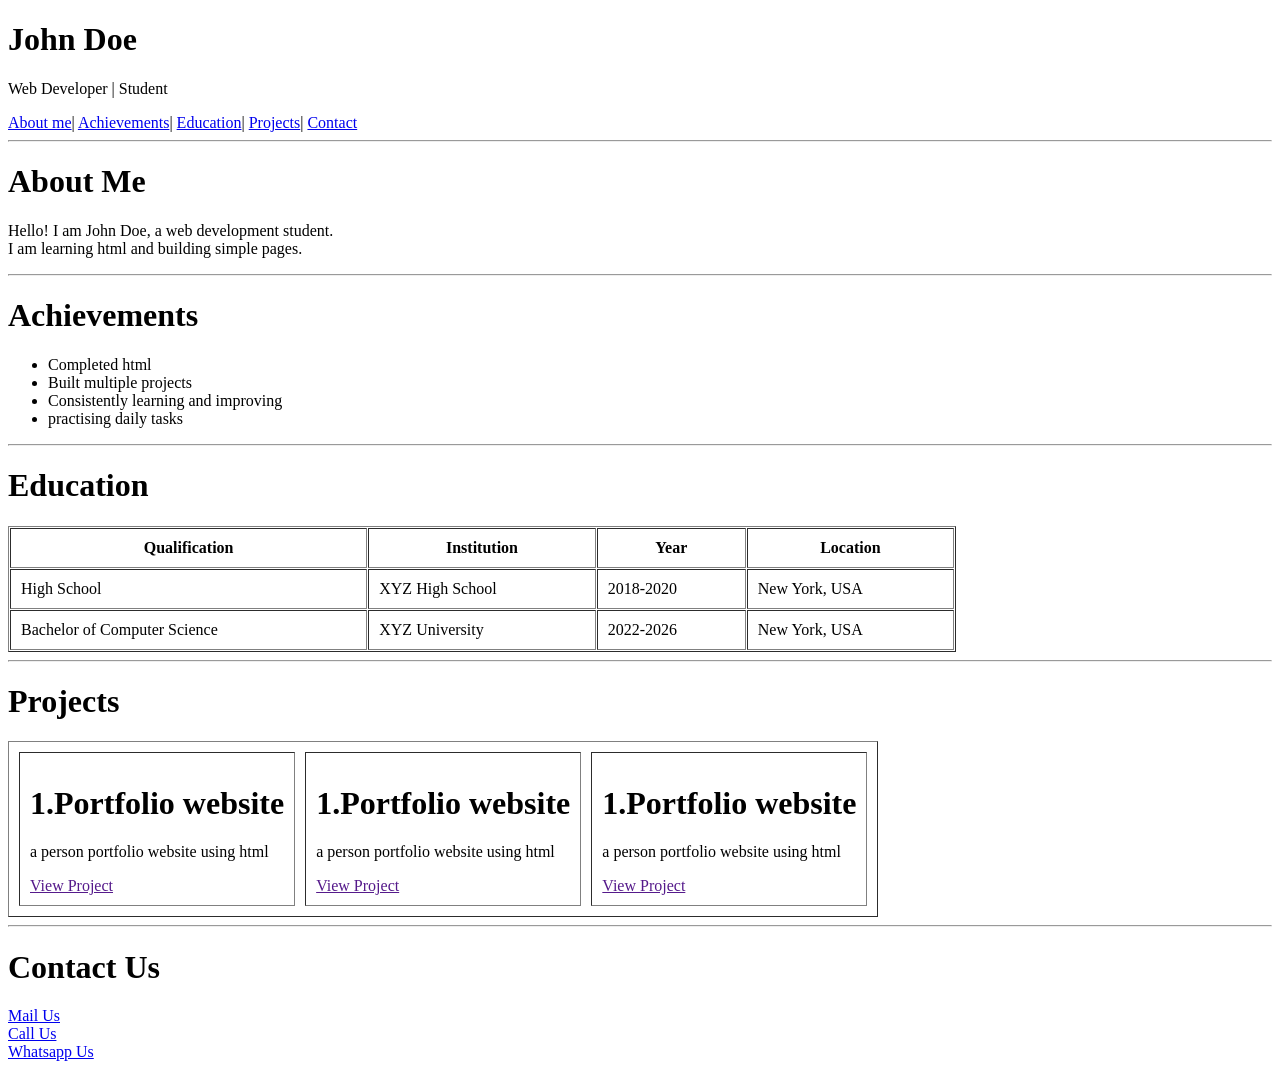
<file: Day2/index.html>
<!DOCTYPE html> 
<html>
    <head> 
        <title>Jon Doe Resume</title>
    </head>
    </html>
    <body>
        <h1>John Doe</h1>
        <p>Web Developer | Student</p>
        <a href="#about ">About me</a>|
        <a href="#achievements ">Achievements</a>|
        <a href="#education ">Education</a>|
        <a href="#projects">Projects</a>|
        <a href="#contact">Contact</a>

        <hr>
        <h1 id="about">About Me</h1>
        <p>Hello! I am John Doe, a web development student.<br>
          I am learning html and building simple pages.
        </p>
        <hr>
        <h1 id="achievements">Achievements</h1>

        <ul>
          <li>Completed html</li>
          <li>Built multiple projects</li>
          <li>Consistently learning and improving</li>
          <li>practising daily tasks</li>
        </ul>
        <hr>
        <h1 id="education">Education</h1>
        <table border =1 cellspacing="1" cellpadding="10" width="75%" height="10px">
          <tr>
            <th>Qualification</th>
            <th>Institution</th>
            <th>Year</th>
            <th>Location</th>
          </tr>
          <tr>
            <td>High School</td>
            <td>XYZ High School</td>
            <td>2018-2020</td>
            <td>New York, USA</td>
          </tr>
          <tr>
            <td>Bachelor of Computer Science</td>
            <td>XYZ University</td>
            <td>2022-2026</td>
            <td>New York, USA</td>
          </tr>
          
        </table>
        <hr>
        <h1 id="projects">Projects</h1>
        <table border="1" cellspacing="10" cellpadding="10">
          <tr>
            <td>
              <h1>1.Portfolio website</h1>
              <p>a person portfolio website using html</p>
              <a href="">View Project</a>
            </td>

            <td>
              <h1>1.Portfolio website</h1>
              <p>a person portfolio website using html</p>
              <a href="">View Project</a>
            </td>

            <td>
              <h1>1.Portfolio website</h1>
              <p>a person portfolio website using html</p>
              <a href="">View Project</a>
            </td>
          </tr>

        </table>
        <hr>
        <h1 id="contact">Contact Us</h1>
        <a href="deepikabarnikala@gmail.com">Mail Us</a> <br>
        <a href="tel:7989846567">Call Us</a><br>
        <a href="https://wa.me/9346317497">Whatsapp Us</a>

    </body>
</html>
</file>
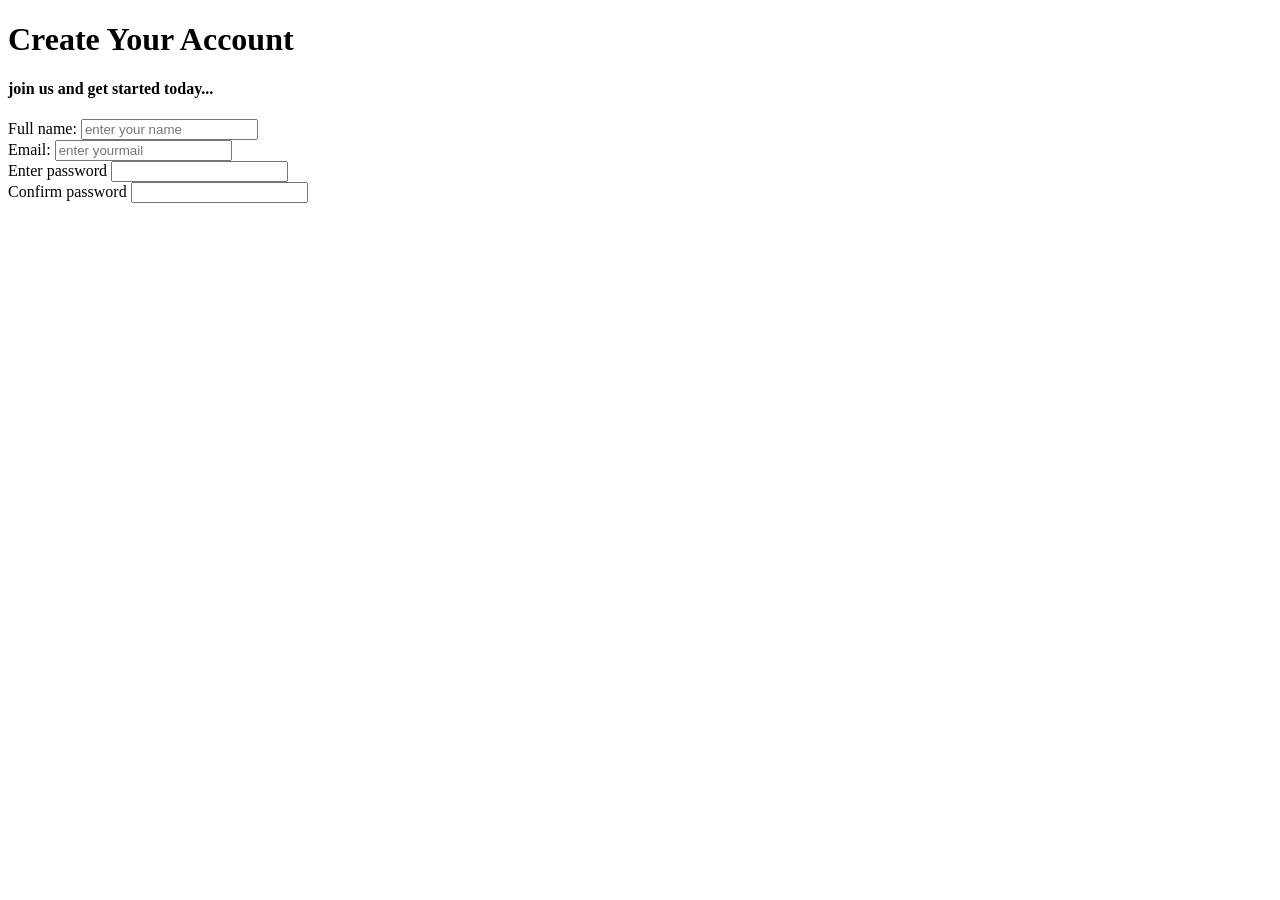
<file: Day3/index.html>
<!DOCTYPE html>
<html lang="en">
<head>
  <meta charset="UTF-8">
  <meta name="viewport" content="width=device-width, initial-scale=1.0">
  <title>login file</title>
</head>
<body>
  <h1>Create Your Account</h1>
  <h4>join us and get started today...</h4>
    <form action="">
    <label for="nm" >Full name:</label>
    <input type="text" name="uname" id="nm" placeholder="enter your name"> <br>
    <label for="a" >Email:</label>
    <input type="email" name=" uemail"  id="a" placeholder="enter yourmail"> <br>
    <label for="">Enter password</label>
    <input type="password"><br>
    <label for="">Confirm password</label>
    <input type="password"><br>
    </form>
</body>
</html>
</file>
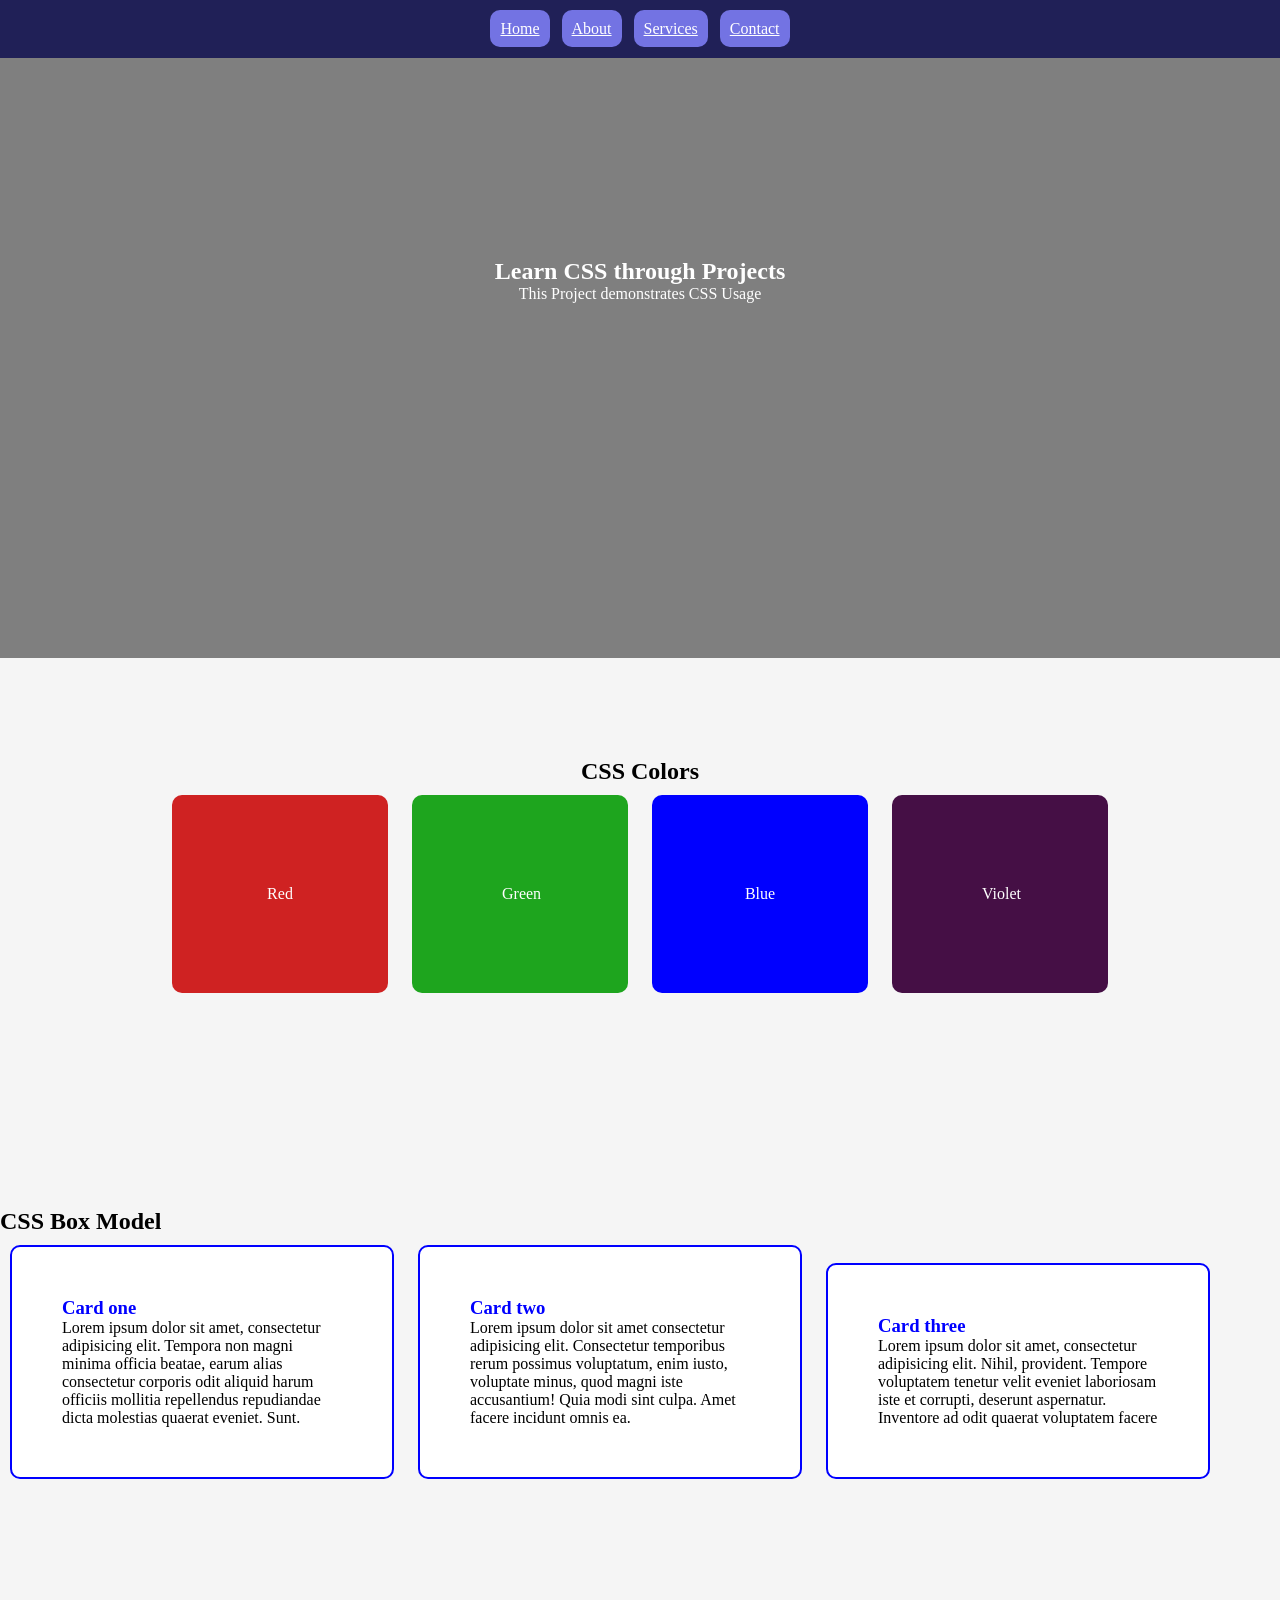
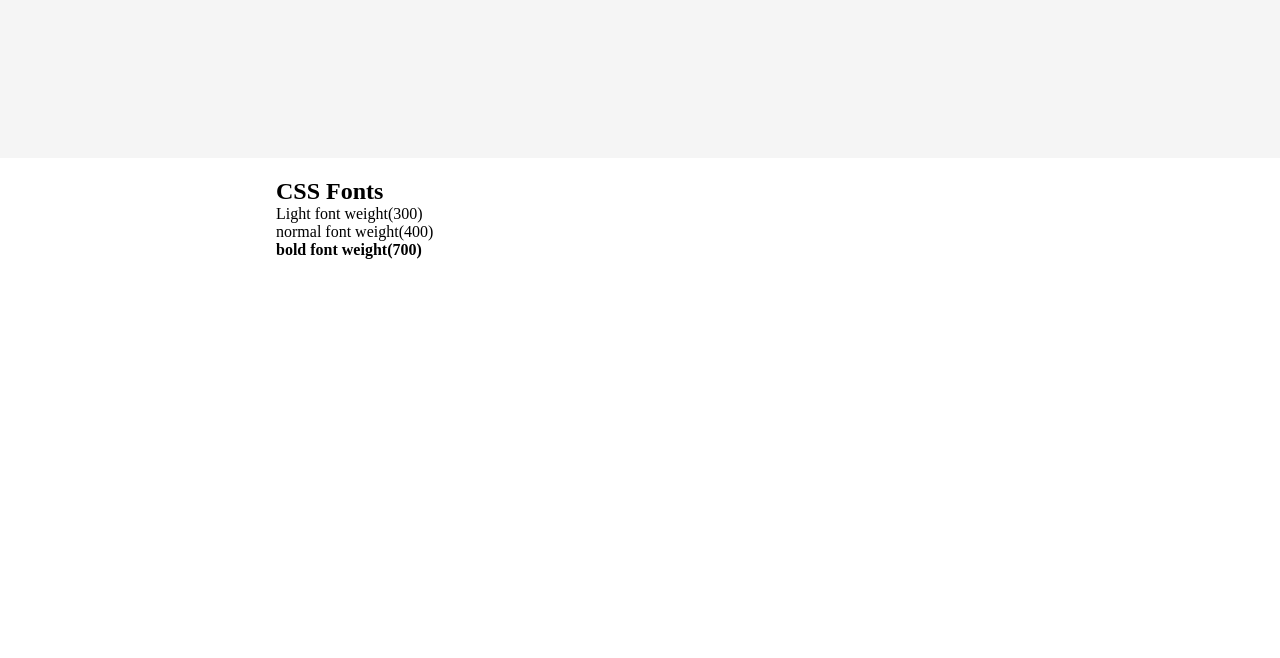
<file: Day5/index.html>
<!DOCTYPE html>
<html lang="en">
<head>
  <meta charset="UTF-8">
  <meta name="viewport" content="width=device-width, initial-scale=1.0">
  <title>Document</title>
  
<style>

  *{
    margin: 0;
    padding: 0;
    box-sizing: border-box;
  }
  header {
    background: rgb(32, 32, 87);
    padding: 20px;
    text-align: center;
  }
  header a{
    color: white;
    background: rgb(115, 115, 227);
    padding: 10px;
    margin:4px;
    border-radius: 10px;
  }

  .s1{
    height:600px;
    background-image: linear-gradient(rgb(0, 0, 0,0.5), rgb(0,0,0,0.5)),
    url("https://plus.unsplash.com/premium_photo-1661877737564-3dfd7282efcb?fm=jpg&q=60&w=3000&auto=format&fit=crop&ixlib=rb-4.1.0&ixid=M3wxMjA3fDB8MHxzZWFyY2h8MXx8Y3NzfGVufDB8fDB8fHww");
    background-size: 100% 100%;
    color: white;
    text-align: center;
    padding-top: 200px;
  }
  .s2{
    height: 550px;
    padding:100px;
    background: whitesmoke;
    text-align: center;
  }
  .s2>div>div{
    display: inline-block;
    padding: 90px;
    margin: 10px;
    width:20%;
    color:white;
    border-radius: 10px;
  }

  .s3{
    height: 550px;
    background: whitesmoke;
  }
  .s3>div>div{
    display: inline-block;
    padding: 50px;
    margin: 10px;
    width:30%;
        color:black;
        border-radius: 10px;
        background:white;
        border: 2px solid blue;
  }
  .s3 h3{
    color: blue;
  }

  h3.hover{
    color: red;
    border: 2px dotted blue;
    transition: all 1s;
  }

  .card:hover{
    transition: all 1s;
    transform: rotate(-20deg);
    transform: scale(1.5);
    transform: scale(0.5);
    transform: scale(0.5);
    transform:translate(0px,-10px) ;

  }
  .s4{
   width: 60%;
   margin: auto;
   padding: 20px;
   height: 500px;
  }
  .s4 p{
    
  }
</style>
</head>
<body>
  <header>
    <a href="">Home</a>
    <a href="">About</a>
    <a href="">Services</a>
    <a href="">Contact</a>
  </header>
  <section class="s1">
    <h1>Learn CSS through Projects</h1>
    <p>This Project demonstrates CSS Usage </p>
  </section>

  <section class="s2">
    <h1>CSS Colors</h1>
    <div>
      <div style="background:rgb(207, 34, 34);">Red</div>
      <div style="background:rgb(30, 165, 30)">Green</div>
      <div style="background:blue">Blue</div>
      <div style="background:rgb(69, 15, 69)">Violet</div>
    </div>

  </section>

  <section class ="s3">
    <h1>CSS Box Model</h1>
    <div>
      <div class="card">
        <h3>Card one</h3>
        <p>Lorem ipsum dolor sit amet, consectetur adipisicing elit. Tempora non magni minima officia beatae, earum alias consectetur corporis odit aliquid harum officiis mollitia repellendus repudiandae dicta molestias quaerat eveniet. Sunt.</p>
      </div>
      
      <div class="card">
        <h3>Card two</h3>
        <p>Lorem ipsum dolor sit amet consectetur adipisicing elit. Consectetur temporibus rerum possimus voluptatum, enim iusto, voluptate minus, quod magni iste accusantium! Quia modi sint culpa. Amet facere incidunt omnis ea.</p>
      </div>

       <div class="card">
        <h3>Card three</h3>
        <p>Lorem ipsum dolor sit amet, consectetur adipisicing elit. Nihil, provident. Tempore voluptatem tenetur velit eveniet laboriosam iste et corrupti, deserunt aspernatur. Inventore ad odit quaerat voluptatem facere </p>
      </div>

    </div>
  </section>

  <section class="s4">
    <h1>CSS Fonts</h1>
    <p style="font-weight: 300;">Light font weight(300)</p>
    <p style="font-weight: 400;">normal font weight(400)</p>
    <p style="font-weight: 700;">bold font weight(700)</p>
  </section>

</body>
</html>
</file>
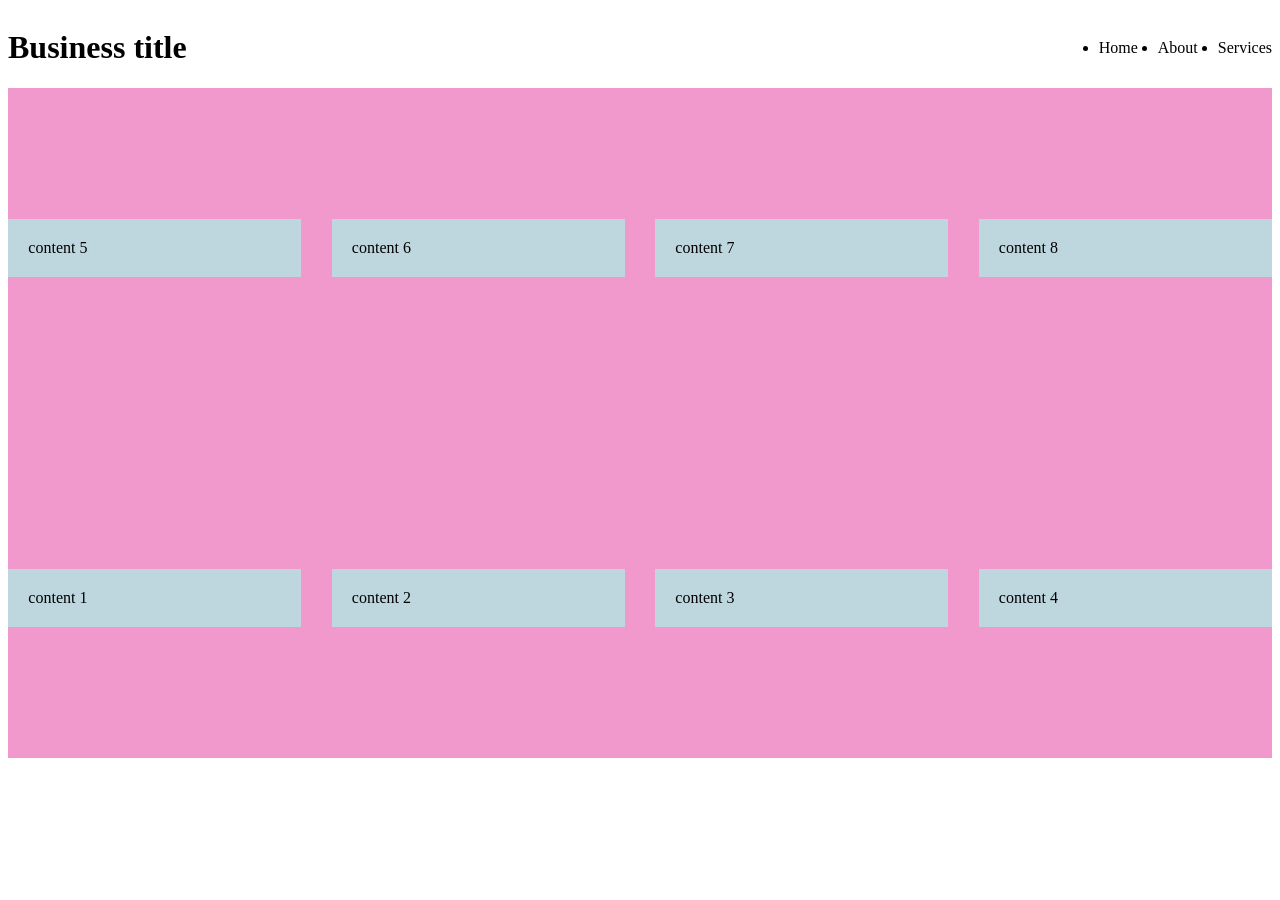
<file: Day6/index.html>
<!DOCTYPE html>
<html lang="en">
<head>
  <meta charset="UTF-8">
  <meta name="viewport" content="width=device-width, initial-scale=1.0">
  <title>Document</title>
  <style>
    /* css flexbox: It is used to create 1-d layout model web pages, 
    it contains parent properties(flex-container) and child properties(flex items)

    1) display: flex;-- it will create container and change the direction into row

    2) flex- direction; -- it will control direction of the flex items
    flex-direction:row;
    flex-direction:column;
    flex-direction:column-reverse;
    flex-direction:row-reverse;

    3) justify-content: ;
    it will control the item on main axis
    justify-content: center;
    justify-content: end;
    justify-content: start;
    justify-content: space-between;
    justify-content: space-evenly;
    justify-content: space-around;

    4) align-items - 
        align-items: center;
        align-items: stretch;
        align-items: end;
        align-items: start;

    5)flex-wrap - it will wrap the items to the next row
        flex-wrap : wrap
        flex-wrap : wrap-reverse

    */
  .parent{
    display:flex;
    flex-direction:column;
    flex-direction:row-reverse;
    flex-direction:column-reverse;
    flex-direction:row;
    justify-content: center;
    justify-content: end;
    justify-content: start;
    justify-content: space-between;
    justify-content: space-evenly;
    justify-content: space-around;

    background: rgb(241, 152, 204);
    height: 670px;
    align-items: center;
    align-items: stretch;
    align-items: end;
    align-items: start;

    flex-wrap: wrap;
    flex-wrap: wrap-reverse;

    align-content: center;
    align-content: start;
    align-content: end;
    align-content:space-between ;
    align-content:space-evenly ;
    align-content:space-around ;
    gap: 30px;

    
  }

  .child{
    background: rgb(190, 215, 223);
    padding: 20px;
    flex-basis: 20%;
    width:20%;
  }

  header{
    display: flex;
    justify-content: space-between;
    align-items: center;
  }

  ul{
    display: flex;
    gap:20px;
  }
  </style>
</head>
<body>

  <header>
    <h1>Business title</h1>
    <ul>
      <li>Home</li>
      <li>About</li>
      <li>Services</li>
    </ul>
  </header>

  <div class = "parent">
    <div class="child">content 1</div>
    <div class="child">content 2</div>
    <div class="child">content 3</div>
    <div class="child">content 4</div>
    <div class="child">content 5</div>
    <div class="child">content 6</div>
    <div class="child">content 7</div>
    <div class="child">content 8</div>
  </div>
</body>
</html>
</file>
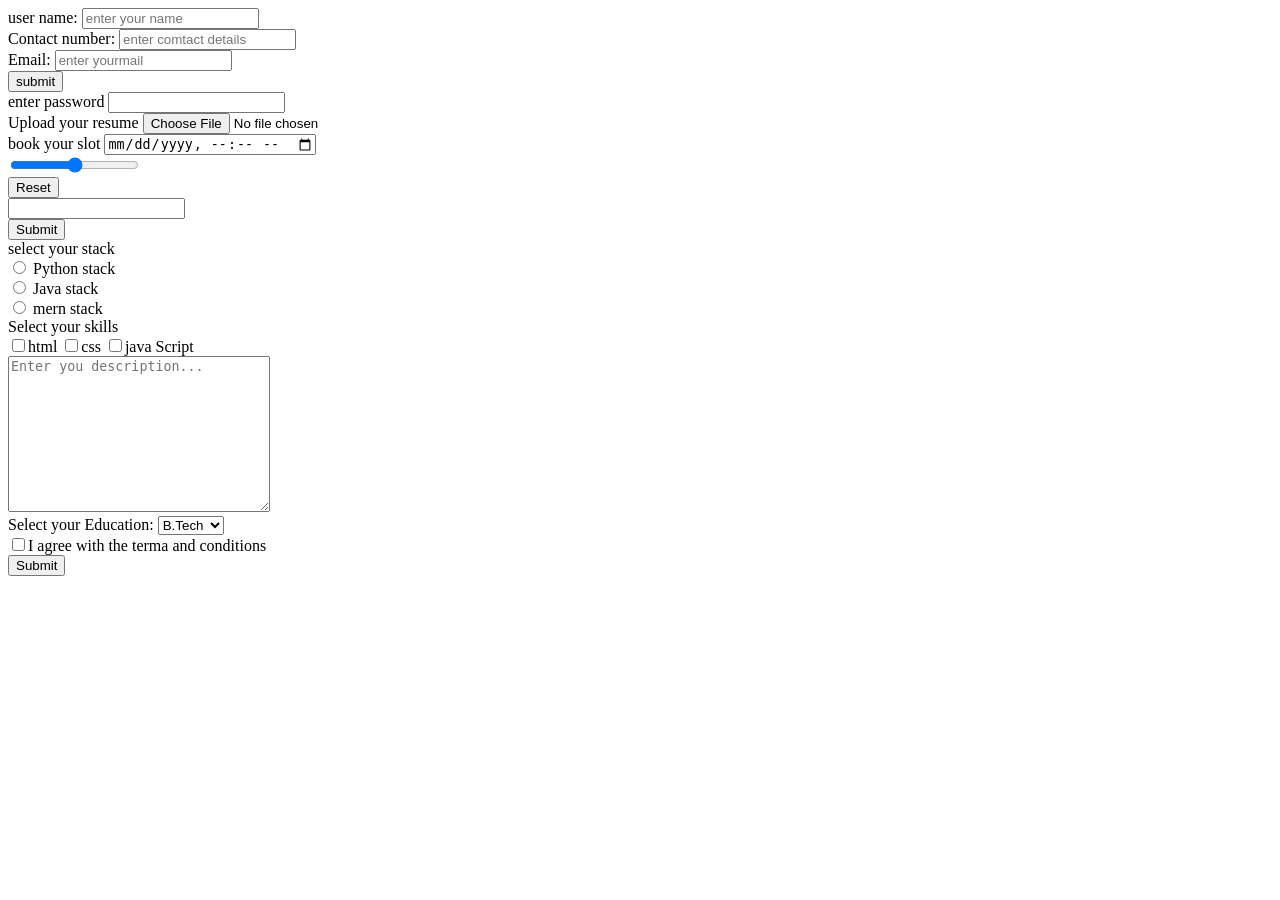
<file: Day3/day3.html>
<!DOCTYPE html>
<html lang="en">
<head>
  <meta charset="UTF-8">
  <meta name="viewport" content="width=device-width, initial-scale=1.0">
  <title>Document</title>
</head>
<body>
  <form action="">
    <label for="nm" >user name:</label>
    <input type="text" name="uname" id="nm" placeholder="enter your name"> <br>
    <label for="nn" >Contact number:</label>
    <input type="number" name="mnumber" id="nn" placeholder="enter comtact details"><br>
    <label for="a" >Email:</label>
    <input type="email" name=" uemail"  id="a" placeholder="enter yourmail"> <br>
    <button>submit</button><br>
    <label for="">enter password</label>
    <input type="password"><br>
    <label for="">Upload your resume</label>
    <input type="file"><br>
    <label for="">book your slot</label>
    <input type="datetime-local"><br>
    <input type="range"><br>
    <input type="reset"><br>
    <input type="search"><br>
    <input type="Submit"><br>
  </form>

  <form action="">
    <div>select your stack</div>
    <input type="radio" name="skillset" id="py" value="python">
    <label for="py">Python stack</label><br>

    <input type="radio" name="skillset" id="jv" value="java">
    <label for="jv">Java stack</label><br>

    <input type="radio" name="skillset" id="mern" value="mern">
    <label for="mern">mern stack</label><br>

    <div>Select your skills</div>
    <input type="checkbox" name="skills" value="html"><label for="">html</label>
    <input type="checkbox" name="skills" value="css"><label for="">css</label>
    <input type="checkbox" name="skills" value="js"><label for="">java Script</label> <br>

    <textarea name="" id="" cols="30" rows="10" placeholder="Enter you description..."></textarea><br>
    <label >Select your Education:</label>
    <select name="edu" id="">
      <option value="B.Tech">B.Tech</option>
      <option value="Degree">Degree</option>
      <option value="MBA">MBA</option>
    </select><br>

    <input type="checkbox"><label for="">I agree with the terma and conditions</label><br>
    <input type="Submit">
  </form>
</body>
</html>
</file>
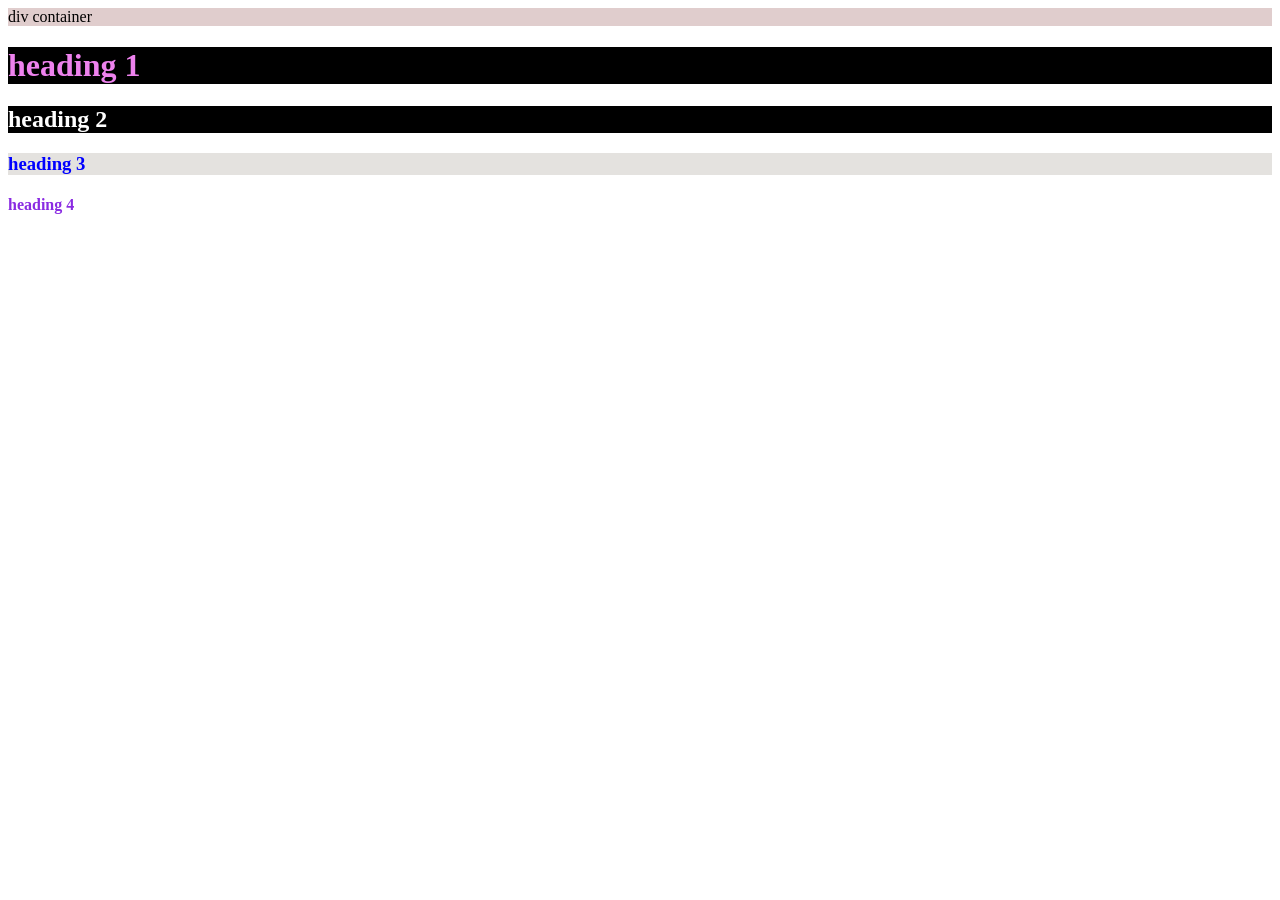
<file: Day4/day4.html>
<!DOCTYPE html>
<html lang="en">
<head>
    <meta charset="UTF-8">
    <meta name="viewport" content="width=device-width, initial-scale=1.0">
    <title>Document</title>
</head>
<body>
    <!--
     css - cascading style sheets
     it is a style sheet language that is used to describe the presentation of a webpage 
     such as colors,fonts,texts,animations,layouts and responsiveness

     3 ways to insert css
     1)inline css
     styles are added to element itself using style attribute
     css is full of properties and values
     <h1 style="color:red;background:black">heading 1</h1>

     2)internal css
     it used style tag to represent the properties

     selectors:
     it is used to traget the html elemnts for applying styles
     selector{
     properties
     }

     3)external css:
     styles aree the added to external css file 
     can be linked using link rel tag

     types of selectors:
     1)simple
        a) tagname
        h2{
            color:aqua;
            background-color: green;
        }
        b) class selector
         .el1{
            color: blueviolet;
        }
        <h2 class="el1">heading 2</h2>
        c) id selectors
        it is denoted by #
        it is used to aplly to styles 

     1)combinators
     2)pseudo 
    -->
     <link rel="stylesheet" href="demo.css">
    <style>
        div{
            background:blue
        }
        .el1{
            color: blueviolet;
        }
        .el2{
            background:black;
            color:white
        }
        #demo{
            color:violet
        }
    </style>
    <div style="background:rgb(224, 205, 205)">div container</div>
    <h1 class="el1 el2" id="demo">heading 1</h1>
    <h2 class="el2">heading 2</h2>
    <h3>heading 3</h3>
    <h4 class="el1">heading 4</h4>

</body>
</html>
</file>
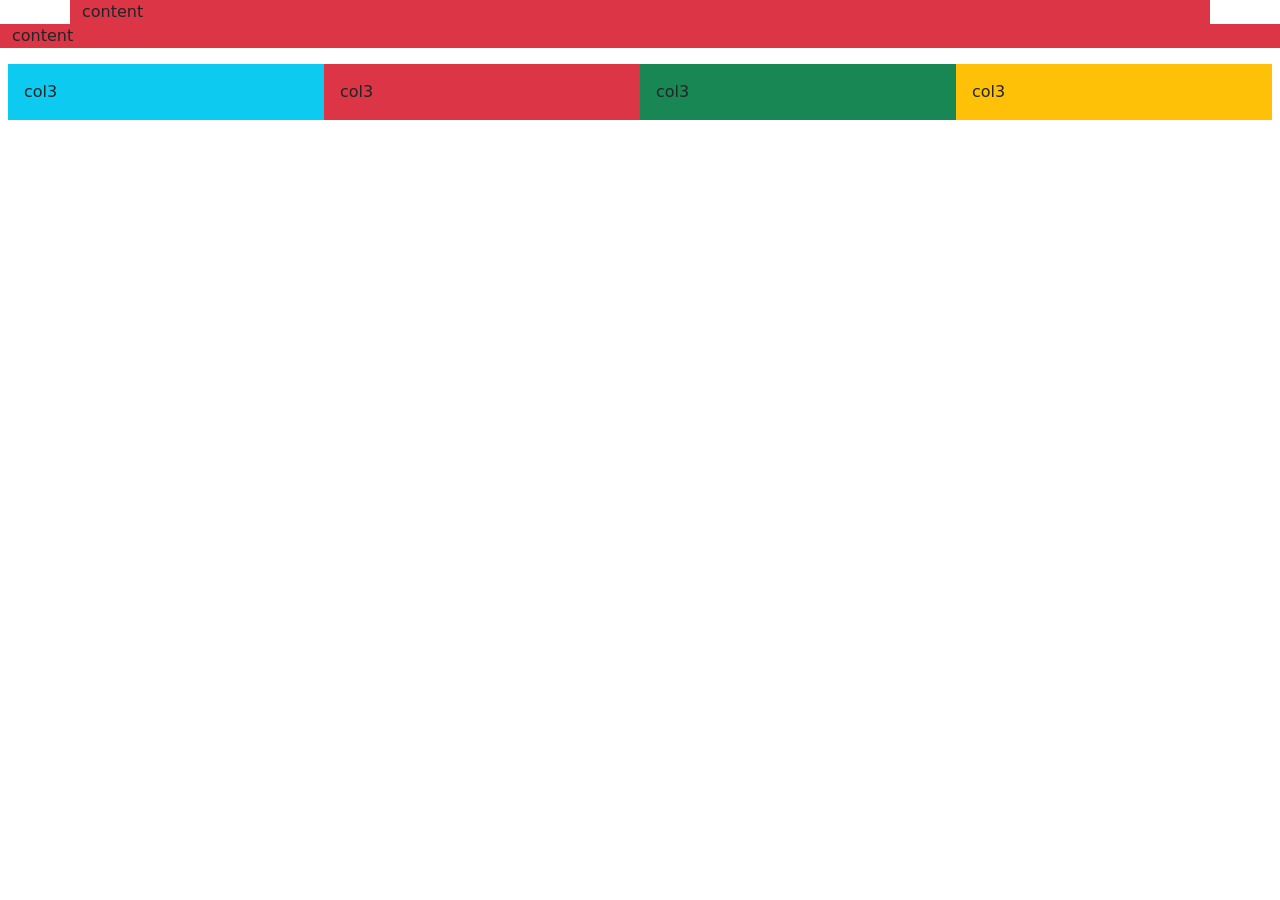
<file: Day9/day9.html>
<!DOCTYPE html>
<html lang="en">
<head>
  <meta charset="UTF-8">
  <meta name="viewport" content="width=device-width, initial-scale=1.0">
  <title>Document</title>
  <link href="https://cdn.jsdelivr.net/npm/bootstrap@5.0.2/dist/css/bootstrap.min.css" rel="stylesheet" integrity="sha384-EVSTQN3/azprG1Anm3QDgpJLIm9Nao0Yz1ztcQTwFspd3yD65VohhpuuCOmLASjC" crossorigin="anonymous">
</head>
<body>
  <header class="bg-danger container">content</header>
  <header class="bg-danger container-fluid">content</header>

  <div class="row g-3 p-3">
    <div class="col-lg-3 col-md-4 col-sm-6 bg-info p-3">col3</div>
    <div class="col-lg-3 col-md-4 col-sm-6 bg-danger p-3">col3</div>
    <div class="col-lg-3 col-md-4 col-sm-6 bg-success p-3">col3</div>
    <div class="col-lg-3 col-md-4 col-sm-6 bg-warning p-3">col3</div>
      <!-- <div class="col-12 bg-primary p-3">col1</div>
      <div class="col-6 bg-danger p-3">col2</div>
      <div class="col-6 bg-warning p-3">col3</div>

      <div class="col-4 bg-danger p-3">col3</div>
      <div class="col-4 bg-warning p-3">col3</div>
      <div class="col-4 bg-success p-3">col3</div>

      <div class="col-3 bg-danger p-3">col1</div>
      <div class="col-3 bg-danger p-3">col1</div>
      <div class="col-3 bg-primary p-3">col1</div>
      <div class="col-3 bg-warning p-3">col1</div>

      <div class="col-4 bg-danger p-3">col1</div>
      <div class="col-8 bg-primary p-3">col1</div>

      <div class="col-5 bg-success p-3">col1</div>
      <div class="col-7 bg-warning p-3">col1</div>
      <div class="col-12 bg-danger p-3">col3</div> -->

  </div>



  <script src="https://cdn.jsdelivr.net/npm/bootstrap@5.0.2/dist/js/bootstrap.bundle.min.js" integrity="sha384-MrcW6ZMFYlzcLA8Nl+NtUVF0sA7MsXsP1UyJoMp4YLEuNSfAP+JcXn/tWtIaxVXM" crossorigin="anonymous"></script>
</body>
</html>
</file>
<file: Day4/demo.css>
h3{
  color:blue;
  background:rgb(228, 226, 223)
}
</file>
